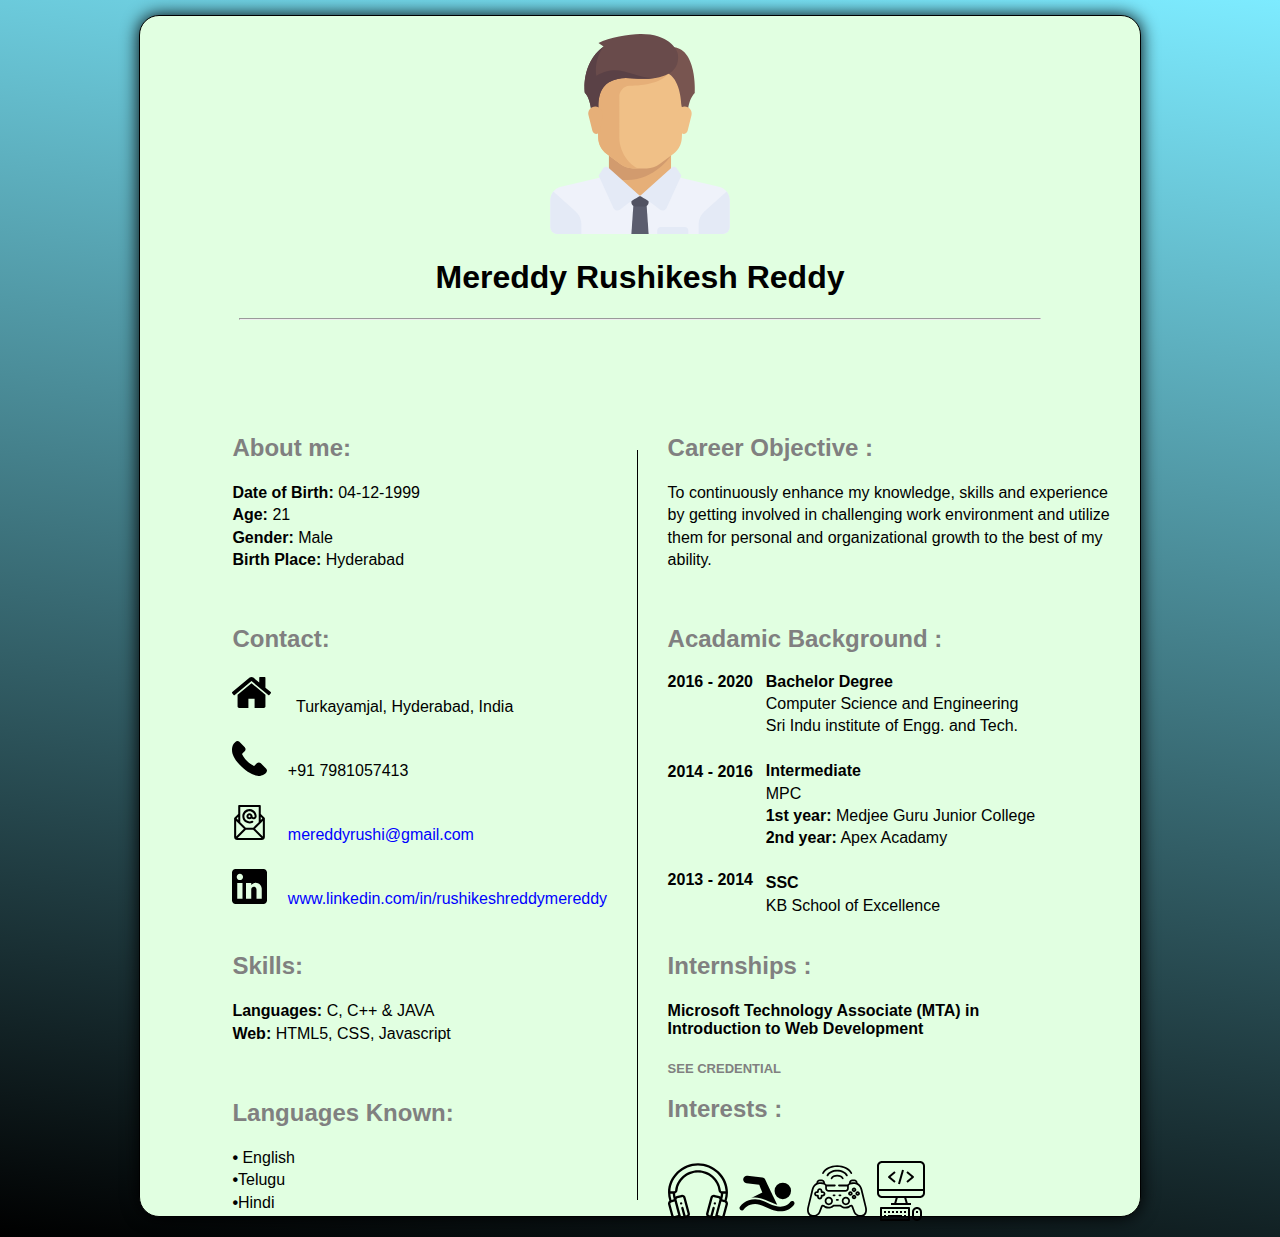
<file: index.html>
<!DOCTYPE html>

<html lang="en" xmlns="http://www.w3.org/1999/xhtml">
  
<head>
	
    <meta charset="UTF-8">
    <meta name="viewport" 
	  content="width=device-width, initial-scale=1.0">
	<meta name="description" 
	      content="Rushi's Resume">
    
	  <div class="bg"><br>
	  <center><img src="man.svg" alt="" width="200px" height="200px"></center>
    <title>Resume RM</title>
	
	<center><h1> Mereddy Rushikesh Reddy</h1></center>
</head>
<link rel="stylesheet" href="style.css">
<body>



<hr width="800px">
<div class="parent">
<legend class="about">
<font color="gray"><h2>About me: </h2></font>
<p style="line-height:1.4">
<b>Date of Birth:</b> 04-12-1999<br>
<b>Age:</b> 21<br>
<b>Gender:</b> Male<br>
<b>Birth Place:</b> Hyderabad <br>
</p>
<br>


<font color="gray"><h2>Contact: </h2></font>
<p style="line-height:1.4">
<img src="home.svg" alt="address" width="39px" height="39px"> &emsp; Turkayamjal, Hyderabad, India<br><br>

<img src="phone.svg" alt="Contact no." width="35px" height="35px">&emsp; 
+91 7981057413 <br><br>
<img src="mail.svg" alt="E-Mail" width="35px" height="35px">&emsp;
<a class="link" href="mailto:mereddyrushi@gmail.com">  mereddyrushi@gmail.com<br></a><br>
<img src="linkedin.svg" alt="linkedin" width-"35px" height="35px">&emsp; 
<a class="link" href="https://www.linkedin.com/in/rushikeshreddymereddy" target="_blank" rel="noopener">www.linkedin.com/in/rushikeshreddymereddy <br></a><br>
</p>


<font color="gray"><h2>Skills: </h2></font>
<p style="line-height:1.4">
<b>Languages:</b>
 C, C++ & JAVA<br>
 <b>Web:</b>
 HTML5, CSS, Javascript
 <br></p><br>
 <font color="gray"><h2>Languages Known: </h2></font>
 <p style="line-height:1.4">
 <b>&bull;</b> English<br>
 <b>&bull;</b>Telugu<br>
 <b>&bull;</b>Hindi<br>
 </p>
 
</legend>
</div>
<legend class="vl"></legend>

<legend class="cr">
<font color="gray"><h2>Career Objective : </h2></font>
<p style="line-height:1.4">
To continuously enhance my knowledge, skills and experience<br> 
by getting involved in challenging work environment and utilize<br>
them for personal and organizational growth to the best of my<br>
ability.
</p><br>

<legend class="years">
<b> 2016 - 2020</b>
<br>
<br>
<br>
<br>
<br>
<b> 2014 - 2016</b>
<br>
<br>
<br>	
<br>
<br>
<br>
<b> 2013 - 2014</b>
</legend>

<font color="gray"><h2>Acadamic Background : </h2></font>
<p style="line-height:1.4">

  <legend class="ab">
  <b>Bachelor Degree </b> <br>
  Computer Science and Engineering<br>
  Sri Indu institute of Engg. and Tech.<br>
 <br>
  <b>Intermediate </b> <br>
  MPC<br>
  <b>1st year:</b> Medjee Guru Junior College <br>
  <b>2nd year:</b> Apex Acadamy<br>
  <br>

  <b>SSC</b><br>
  KB School of Excellence
  <br>
 
   </legend>
   

  </p>
  <legend class="intern">
  <font color="gray"><h2>Internships : </h2></font>
  <h4> Microsoft Technology Associate (MTA) in<br>
  Introduction to Web Development</h4>
  <a href="verzeo ack.pdf"  download><b><font size="2" color="gray">SEE CREDENTIAL</font></b></a>

  </legend>

  <legend class="interest">
  <font color="gray"><h2>Interests : </h2></font><br>
  <img src="music.svg" alt="music" width="60px" height="60px">
  <img src="swimming.svg" alt="Swimming" width="70px" height="55px">
  <img src="videogaming.svg" alt="Video Gaming" width="60px" height="60px">
  <img src="programming.svg" alt="Coding" width="60px" height="60px">
</legend>
</legend>
</div>


</body>

</html>
</file>
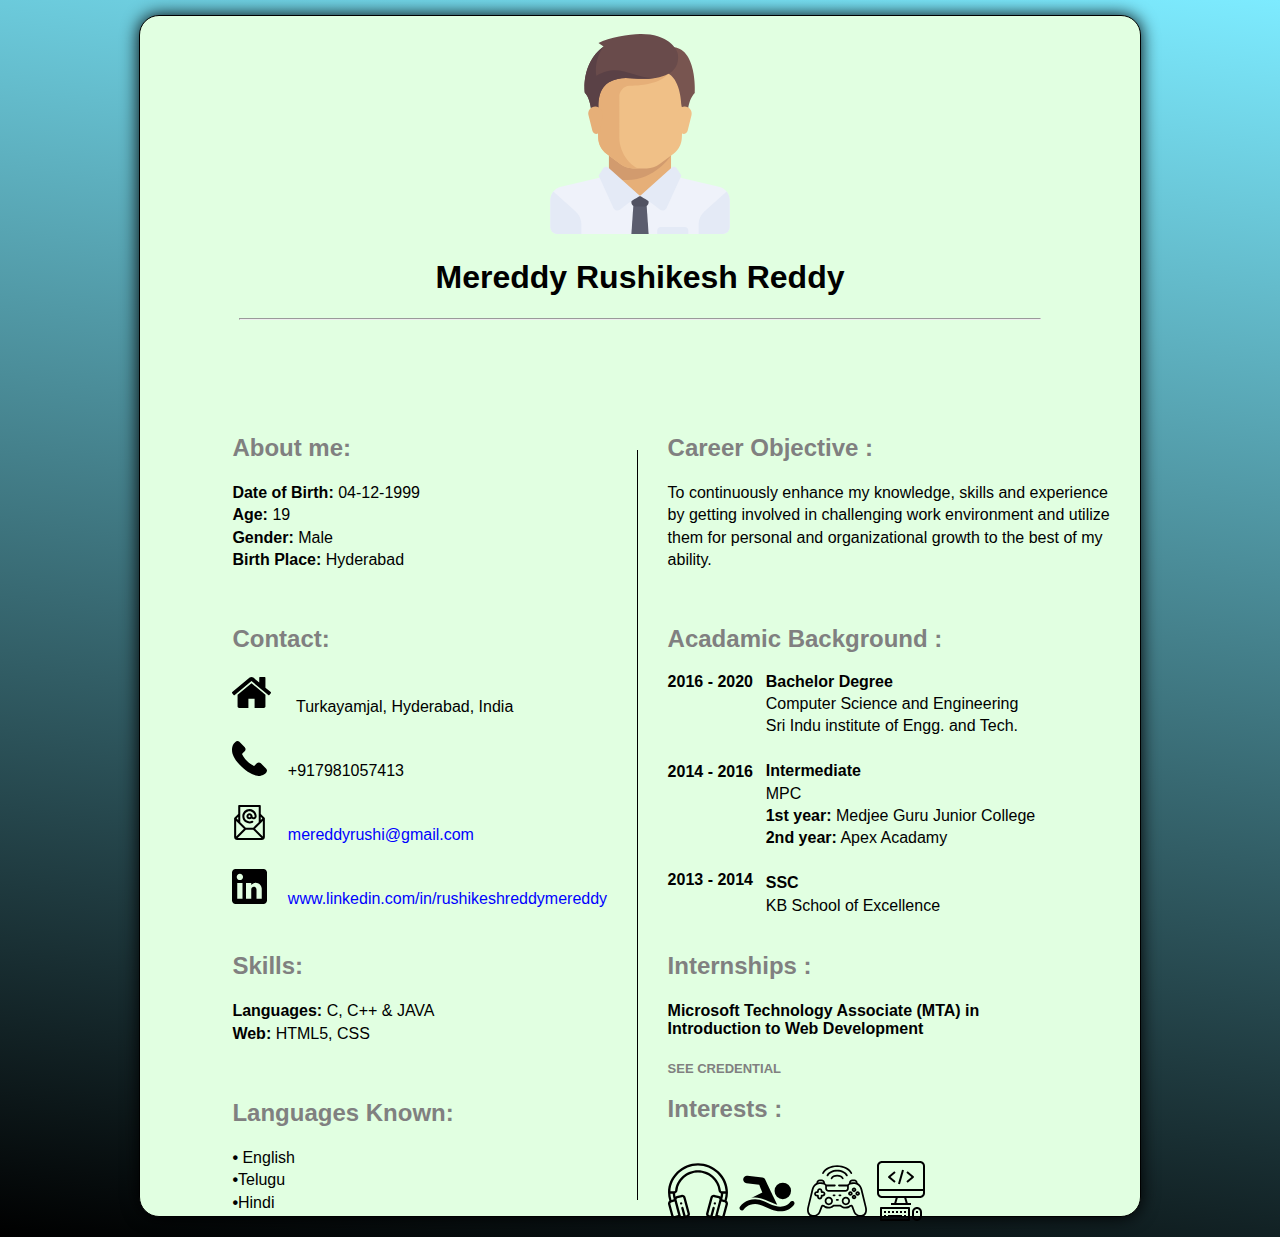
<file: Resume.html>
﻿<!DOCTYPE html>

<html lang="en" xmlns="http://www.w3.org/1999/xhtml">
  
<head>
	
    <meta charset="utf-8" />
    <link rel="stylesheet" href="style.css">
	  <div class="bg"><br>
	  <center><img src="man.svg" width="200px" height="200px"></center>
    <title>Resume RM</title>
	
	<center><h1> Mereddy Rushikesh Reddy</h1></center>
</head>

<body>



<hr width="800px">

<legend class="about">
<font color="gray"><h2>About me: </h2></font>
<p style="line-height:1.4">
<b>Date of Birth:</b> 04-12-1999<br>
<b>Age:</b> 19<br>
<b>Gender:</b> Male<br>
<b>Birth Place:</b> Hyderabad <br>
</p>
<br>


<font color="gray"><h2>Contact: </h2></font>
<p style="line-height:1.4">
<img src="home.svg" width="39px" height="39px"> &emsp; Turkayamjal, Hyderabad, India<br><br>

<img src="phone.svg" width="35px" height="35px">&emsp; 
<a class="phone" href="callto :+917981057413" target="_blank">+917981057413</a> <br><br>
<img src="mail.svg" width="35px" height="35px">&emsp;
<a class="link" href="mailto:mereddyrushi@gmail.com" target="_blank">  mereddyrushi@gmail.com<br></a><br>
<img src="linkedin.svg" width-"35px" height="35px">&emsp; 
<a class="link" href="https://www.linkedin.com/in/rushikeshreddymereddy" target="_blank">www.linkedin.com/in/rushikeshreddymereddy <br></a><br>
</p>


<font color="gray"><h2>Skills: </h2></font>
<p style="line-height:1.4">
<b>Languages:</b>
 C, C++ & JAVA<br>
 <b>Web:</b>
 HTML5, CSS
 <br></p><br>
 <font color="gray"><h2>Languages Known: </h2></font>
 <p style="line-height:1.4">
 <b>&bull;</b> English<br>
 <b>&bull;</b>Telugu<br>
 <b>&bull;</b>Hindi<br>
 </p>
 
</legend>

<legend class="vl"></legend>

<legend class="cr">
<font color="gray"><h2>Career Objective : </h2></font>
<p style="line-height:1.4">
To continuously enhance my knowledge, skills and experience<br> 
by getting involved in challenging work environment and utilize<br>
them for personal and organizational growth to the best of my<br>
ability.
</p><br>

<legend class="years">
<b> 2016 - 2020</b>
<br>
<br>
<br>
<br>
<br>
<b> 2014 - 2016</b>
<br>
<br>
<br>	
<br>
<br>
<br>
<b> 2013 - 2014</b>
</legend>

<font color="gray"><h2>Acadamic Background : </h2></font>
<p style="line-height:1.4">

  <legend class="ab">
  <b>Bachelor Degree </b> <br>
  Computer Science and Engineering<br>
  Sri Indu institute of Engg. and Tech.<br>
 <br>
  <b>Intermediate </b> <br>
  MPC<br>
  <b>1st year:</b> Medjee Guru Junior College <br>
  <b>2nd year:</b> Apex Acadamy<br>
  <br>

  <b>SSC</b><br>
  KB School of Excellence
  <br>
 
   </legend>
   

  </p>
  <legend class="intern">
  <font color="gray"><h2>Internships : </h2></font>
  <h4> Microsoft Technology Associate (MTA) in<br>
  Introduction to Web Development</h4>
  <a href="verzeo ack.pdf" target="_blank"><b><font size="2" color="gray">SEE CREDENTIAL</font></b></a>

  </legend>

  <legend class="interest">
  <font color="gray"><h2>Interests : </h2></font><br>
  <img src="music.svg" width="60px" height="60px">
  <img src="swimming.svg" width="70px" height="55px">
  <img src="videogaming.svg" width="60px" height="60px">
  <img src="programming.svg" width="60px" height="60px">
</legend>
</legend>
</div>


</body>

</html>
</file>
<file: style.css>
.bg {
    background-color: rgb(225, 255, 225);
    height: 1200px;
    width: 1000px;
    margin: auto;
    margin-top: 15px;
    margin-bottom: 20px;
    border-radius: 20px;
    box-shadow: 0 0 17px rgb(0, 0, 0);
    border: 1px rgb(0, 0, 0) solid;
}

.about{
		position:absolute;
		left:18%;
		top:46%;
}
body {
    background-image: repeating-linear-gradient(9deg, black, rgb(125, 235, 1000));
	background-repeat: no-repeat;
	background-size: cover;
	font-family: Arial, Helvetica, sans-serif;
  
  
}

.ab{
    
    position: absolute;
    left: 22%;
    top: 99%;
}

.years{
    position: absolute;
    left: 0%;
    top: 100%;
}

.intern{
    position: absolute;
    left: 0%;
    top: 200%;
}
.interest{
      position: absolute;
      left: 0%;
      top: 255%;
}
.cr{
    
    position: absolute;
    left: 52%;
    top: 46%;
}
.vl{
	border-left: 1px solid black;
	height: 750px;
	position: absolute;
	left: 50%;
	margin-left: -3px;
	top: 50%;
}
.phone{
	color: black;
}
.link
{
    color: blue;
}

a{
    text-decoration: none;
}
</file>
